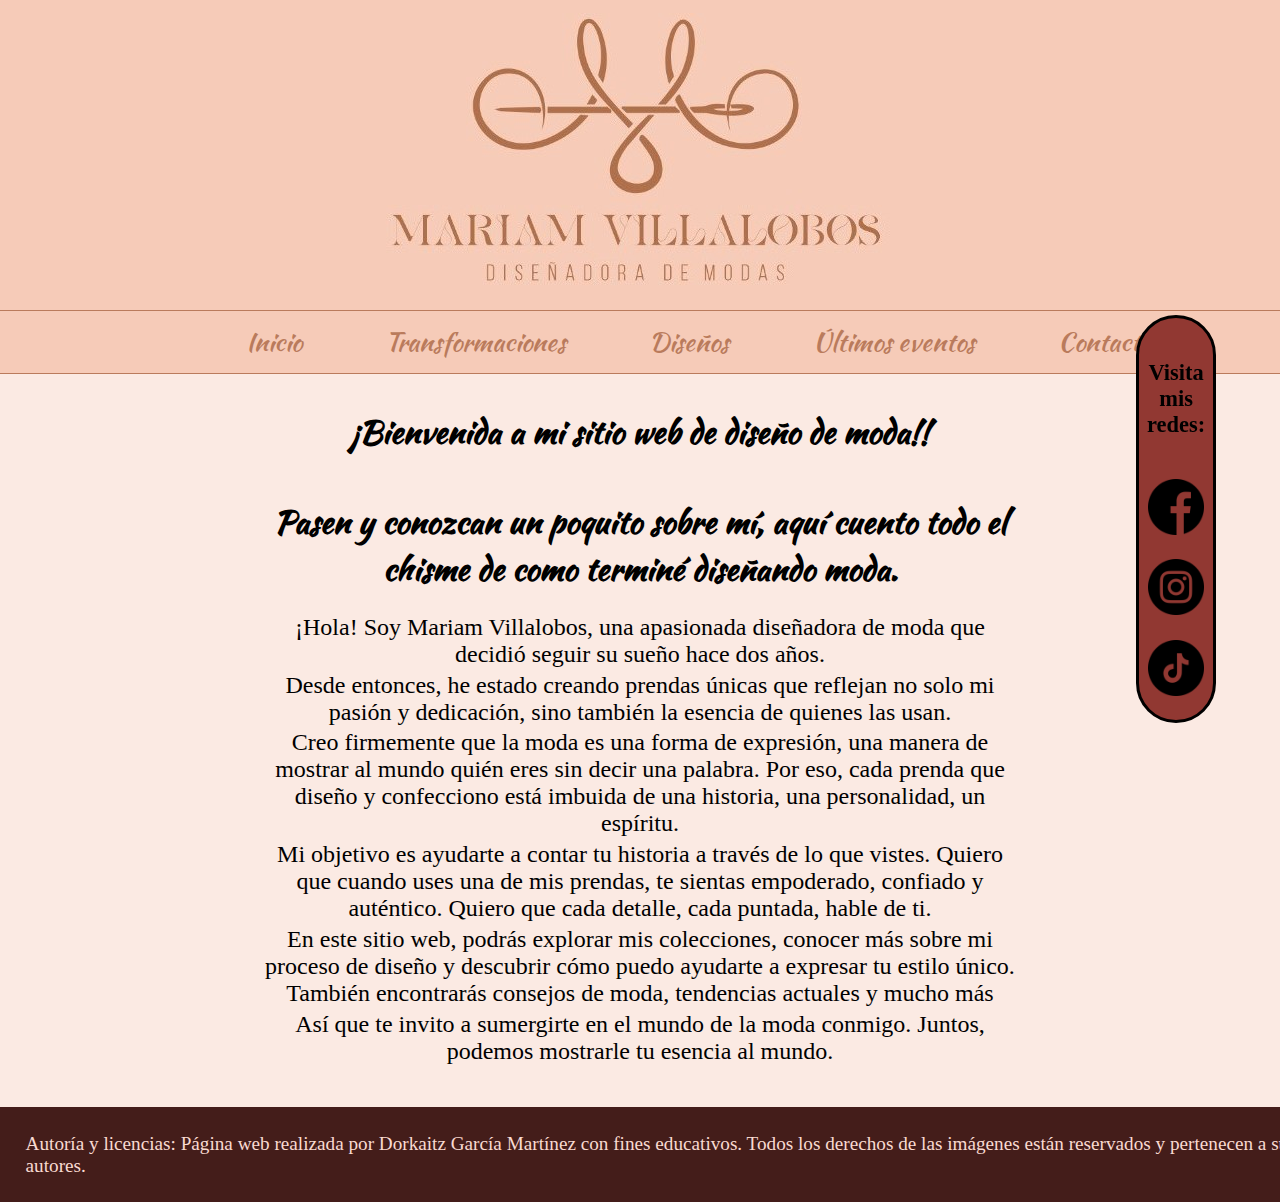
<file: index.html>
<!--

    ALUMNO: Dorkaitz García Martínez
    MÓDULO: LMSGI
    UD: 02
    TAREA EVALUATIVA 02

    FECHA: 23-10-2023 

    DESCRIPCION: Web pensada para una diseñadora de modas.
    
    Requisitos: Presentación del sitio con zona de navegación.
                Uso de etiquetas semánticas y de flexbox para un mejor diseño "responsive".
                Todos los documentos generados deberán estar bien formados y validados.
                Introducir 2 elementos o funcionalidades nuevos(no vistas en la UD).
                Cumplir con los derechos de autor (Creative Commons, copyright...). de los recursos utilizados.
-->
<!DOCTYPE html>
<html lang="es">
    <head>
        <meta charset="utf-8">
        <meta name="viewport" content="width=device-width, initial-scale=1.0">
        <title>Mariam Villalobos diseñadora de moda</title>
        <link rel="stylesheet" href="./archivos-css/styles.css">
    </head>
    <body>
        <header class="cabecera">
            <img class="logo" src="imagenes/logo5.jpg" width="540px" height="280px">
        </header>
        <nav class="menu-navegacion">
            <ul>
                <li><a href="./index.html">Inicio</a></li>
                <li><a href="./transformaciones.html">Transformaciones</a></li>
                <li><a href="./disennos.html">Diseños</a></li>
                <li><a href="./eventos.html">Últimos eventos</a></li>
                <li><a href="./contacto.html">Contacto</a></li>
            </ul>
        </nav>
        <main>
            <h1>¡Bienvenida a mi sitio web de diseño de moda!!</h1>
            <section class="biografia">
                <h1>Pasen y conozcan un poquito sobre mí, aquí cuento todo el chisme de como terminé diseñando moda.</h1>
                <article class="presentación">
                    <p>
                        ¡Hola! Soy Mariam Villalobos, una apasionada diseñadora de moda que decidió seguir su sueño hace dos años.
                    </p>
                    <p>
                        Desde entonces, he estado creando prendas únicas que reflejan no solo mi pasión y dedicación, sino también la 
                        esencia de quienes las usan.
                    </p>
                    <p>
                        Creo firmemente que la moda es una forma de expresión, una manera de mostrar al mundo quién eres sin decir una
                        palabra. Por eso, cada prenda que diseño y confecciono está imbuida de una historia, una personalidad,
                        un espíritu.
                    </p>
                    <p>
                        Mi objetivo es ayudarte a contar tu historia a través de lo que vistes. Quiero que cuando uses
                        una de mis prendas, te sientas empoderado, confiado y auténtico. Quiero que cada detalle, cada puntada, hable
                        de ti.
                    </p>
                    <p>
                        En este sitio web, podrás explorar mis colecciones, conocer más sobre mi proceso de diseño y descubrir
                        cómo puedo ayudarte a expresar tu estilo único. También encontrarás consejos de moda, tendencias actuales y mucho
                        más
                    </p>
                    <p>
                        Así que te invito a sumergirte en el mundo de la moda conmigo. Juntos, podemos mostrarle tu esencia al mundo.
                    </p>
                </article>
            </section>
        </main>
        <aside class="enlaces-redes">
            <h3>
                Visita mis redes:
            </h3>
            
            <a href="https://www.facebook.com/profile.php?id=100087753283803&mibextid=tzlV2A" target="_blank"><img src="./imagenes/facebook.png" width="80%" height="80%"></a>
            <a href="https://instagram.com/mvillalobb?igshid=OGQ5ZDc2ODk2ZA==" target="_blank"><img src="./imagenes/instagram.png" width="80%" height="80%"></a>
            <a href="https://www.tiktok.com/@mariamvillalobos1?_t=8hiOTLaPm0j&_r=1" target="_blank"><img src="./imagenes/tik-tok.png" width="80%" height="80%"></a>
            
            
        </aside>
        <footer>
            <div class="autor">
                Autoría y licencias: Página web realizada por Dorkaitz García Martínez con fines educativos. Todos los derechos de las imágenes están reservados y pertenecen a sus autores.
            </div>
        </footer>
    </body>
</html>
</file>
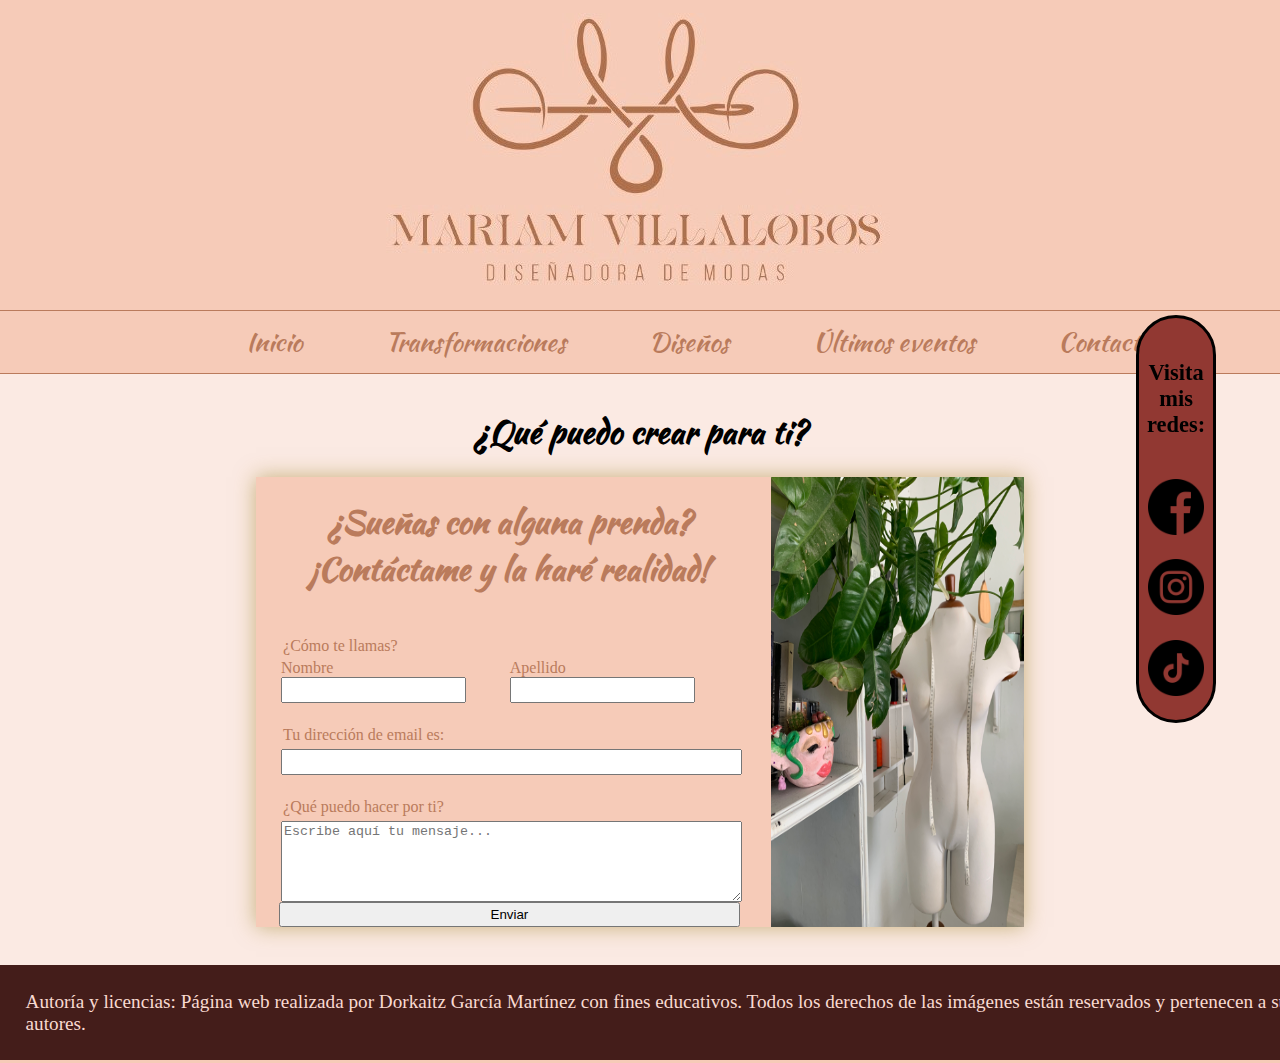
<file: contacto.html>
<!--

    ALUMNO: Dorkaitz García Martínez
    MÓDULO: LMSGI
    UD: 02
    TAREA EVALUATIVA 02

    FECHA: 23-10-2023 

    DESCRIPCION: Web pensada para una diseñadora de modas.

    Requisitos: Formulario para contactar y enviar comentarios por correo.
                Uso de etiquetas semánticas y de flexbox para un mejor diseño "responsive".
                Todos los documentos generados deberán estar bien formados y validados.
                Introducir 2 elementos o funcionalidades nuevos(no vistas en la UD).
                Cumplir con los derechos de autor (Creative Commons, copyright...). de los recursos utilizados.

-->
<!DOCTYPE html>
<html lang="es">
    <head>
        <meta charset="utf-8">
        <meta name="viewport" content="width=device-width, initial-scale=1.0">
        <title>Mariam Villalobos diseñadora de moda</title>
        <link rel="stylesheet" href="./archivos-css/style-contacto.css">
    </head>
    <body>
        <header class="cabecera">
            <img class="logo" src="imagenes/logo5.jpg" width="540px" height="280px">
            
        </header>
        <nav class="menu-navegacion">
            <ul>
                <li><a href="./index.html">Inicio</a></li>
                <li><a href="./transformaciones.html">Transformaciones</a></li>
                <li><a href="./disennos.html">Diseños</a></li>
                <li><a href="./eventos.html">Últimos eventos</a></li>
                <li><a href="./contacto.html">Contacto</a></li>
            </ul>
            
        </nav>
        <main>
            <h1>¿Qué puedo crear para ti?</h1>
            <div class="div-formulario">
                
                <section class="contenedor-form">
                    <h1>¿Sueñas con alguna prenda? ¡Contáctame y la haré realidad!</h1>
                    <form class="formulario" action="mailto:dogarcia@birt.eus" method="post">
                        <fieldset class="nombre-apellido">
                            <legend>¿Cómo te llamas?</legend>
                            <label for="nombre">Nombre
                                <input type="text" name="nombre">
                            </label>
                            <label for="apellido">Apellido
                                <input type="text" name="apellido">
                            </label>
                        </fieldset>
                        <fieldset>
                            <legend>Tu dirección de email es:</legend>
                            <input type="email" name="email" class="email">
                        </fieldset>
                        <fieldset>
                            <legend>¿Qué puedo hacer por ti?</legend>
                            <textarea name="consulta" rows="5" placeholder="Escribe aquí tu mensaje..."></textarea>
                        </fieldset>
                        <button type="submit" class="boton">Enviar</button>
                    </form>
                    
                </section>
                <img src="./imagenes/maniqui.JPG" alt="foto de un maniquí">
            </div>   
        </main>
        <aside class="enlaces-redes">
            <h3>
                Visita mis redes:
            </h3>
            
            <a href="https://www.facebook.com/profile.php?id=100087753283803&mibextid=tzlV2A" target="_blank"><img src="./imagenes/facebook.png" width="80%" height="80%"></a>
            <a href="https://instagram.com/mvillalobb?igshid=OGQ5ZDc2ODk2ZA==" target="_blank"><img src="./imagenes/instagram.png" width="80%" height="80%"></a>
            <a href="https://www.tiktok.com/@mariamvillalobos1?_t=8hiOTLaPm0j&_r=1" target="_blank"><img src="./imagenes/tik-tok.png" width="80%" height="80%"></a>
            
            
        </aside>
        <footer>
            <div class="autor">
                Autoría y licencias: Página web realizada por Dorkaitz García Martínez con fines educativos. Todos los derechos de las imágenes están reservados y pertenecen a sus autores.
            </div>
        </footer>
    </body>
</html>
</file>
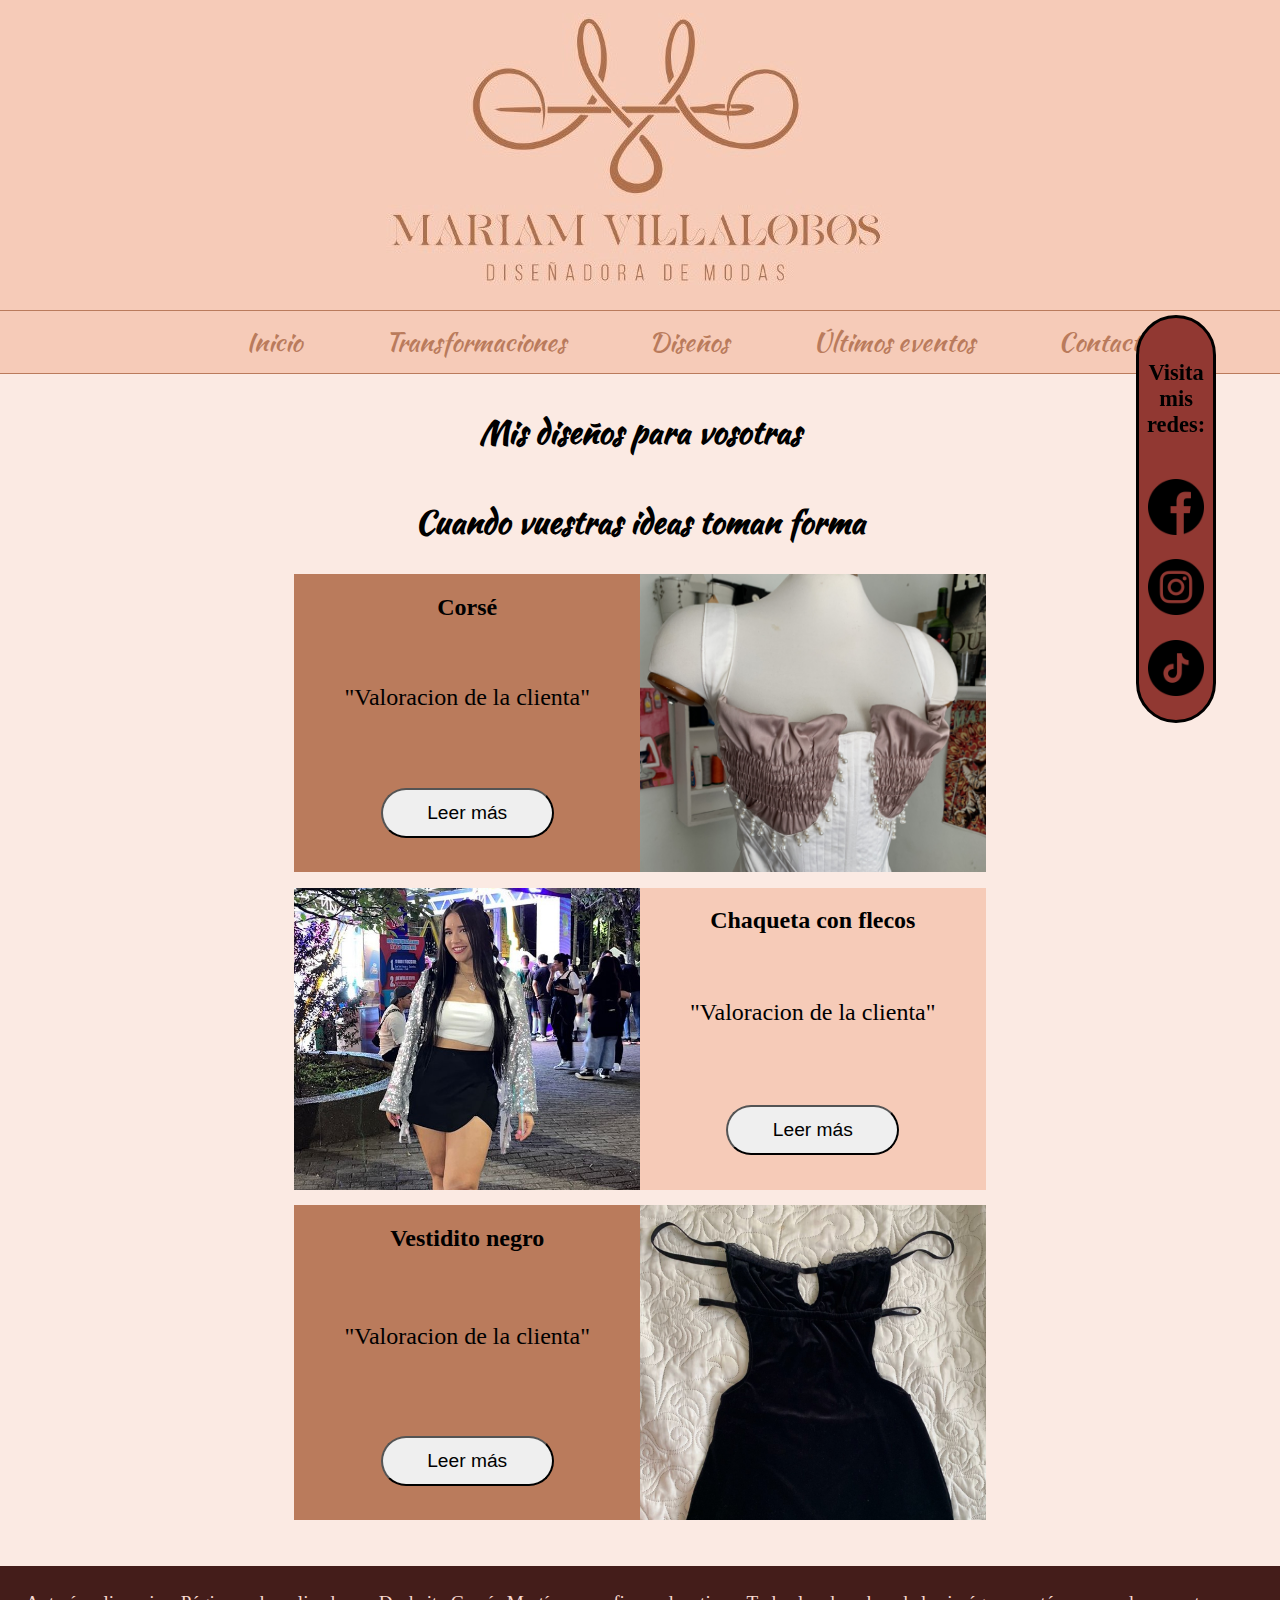
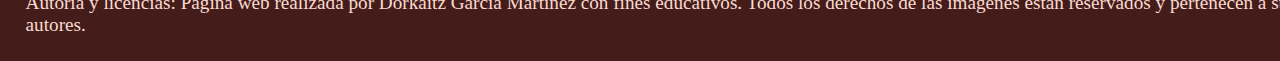
<file: disennos.html>
<!--

    ALUMNO: Dorkaitz García Martínez
    MÓDULO: LMSGI
    UD: 02
    TAREA EVALUATIVA 02

    FECHA: 23-10-2023 

    DESCRIPCION: Web pensada para una diseñadora de modas.

    Requisitos: Listado de productos con link a información detallada.
                Uso de etiquetas semánticas y de flexbox para un mejor diseño "responsive".
                Todos los documentos generados deberán estar bien formados y validados.
                Introducir 2 elementos o funcionalidades nuevos(no vistas en la UD).
                Cumplir con los derechos de autor (Creative Commons, copyright...). de los recursos utilizados.

-->
<!DOCTYPE html>
<html lang="es">
    <head>
        <meta charset="utf-8">
        <meta name="viewport" content="width=device-width, initial-scale=1.0">
        <title>Mariam Villalobos diseñadora de moda</title>
        <link rel="stylesheet" href="./archivos-css/style-listados.css">
    </head>
    <body>
        <header class="cabecera">
            <img class="logo" src="imagenes/logo5.jpg" width="540px" height="280px">
        </header>
        <nav class="menu-navegacion">
            <ul>
                <li><a href="./index.html">Inicio</a></li>
                <li><a href="./transformaciones.html">Transformaciones</a></li>
                <li><a href="./disennos.html">Diseños</a></li>
                <li><a href="./eventos.html">Últimos eventos</a></li>
                <li><a href="./contacto.html">Contacto</a></li>
            </ul>    
        </nav>
        <main>
            <h1>Mis diseños para vosotras</h1>
            <section class="listado ">
                <h1>Cuando vuestras ideas toman forma</h1>
                <!--- Elemento de lista 1 -->
                <article class="elemento-lista">
                    <div class="texto-elemento">
                        <h2>Vestidito negro</h2>
                        <p>"Valoracion de la clienta"</p>
                        <button>Leer más</button>
                    </div>
                    <div class="imagen-elemento">
                        <img src="./imagenes/vestido-negro1.jpg" alt="vestido negro de verano">
                    </div>
                </article>
                <!--- Elemento de lista 2 -->
                <article class="elemento-lista">
                    <div class="texto-elemento">
                        <h2>Chaqueta con flecos</h2>
                        <p>"Valoracion de la clienta"</p>
                        <button>Leer más</button>
                    </div>
                    <div class="imagen-elemento">
                        <img src="imagenes/chaqueta-flecos1.jpg" alt="chaqueta plateada con flecos">
                    </div>
                </article>
                <!--- Elemento de lista 3 -->
                <article class="elemento-lista">
                    <div class="texto-elemento">
                        <h2>Corsé</h2>
                        <p>"Valoracion de la clienta"</p>
                        <button><a href="./disennos/disenno-1.html">Leer más</a></button>
                    </div>
                    
                    <div class="imagen-elemento">
                        <img src="imagenes/corset.JPG" alt="imagen de un corset">
                    </div>
                </article>
            </section>
        </main>
        <aside class="enlaces-redes">
            <h3>
                Visita mis redes:
            </h3>
            <a href="https://www.facebook.com/profile.php?id=100087753283803&mibextid=tzlV2A" target="_blank"><img src="./imagenes/facebook.png" width="80%" height="80%"></a>
            <a href="https://instagram.com/mvillalobb?igshid=OGQ5ZDc2ODk2ZA==" target="_blank"><img src="./imagenes/instagram.png" width="80%" height="80%"></a>
            <a href="https://www.tiktok.com/@mariamvillalobos1?_t=8hiOTLaPm0j&_r=1" target="_blank"><img src="./imagenes/tik-tok.png" width="80%" height="80%"></a>
        </aside>
        <footer>
            <div class="autor">
                Autoría y licencias: Página web realizada por Dorkaitz García Martínez con fines educativos. Todos los derechos de las imágenes están reservados y pertenecen a sus autores.
            </div>
        </footer>
    </body>
</html>
</file>
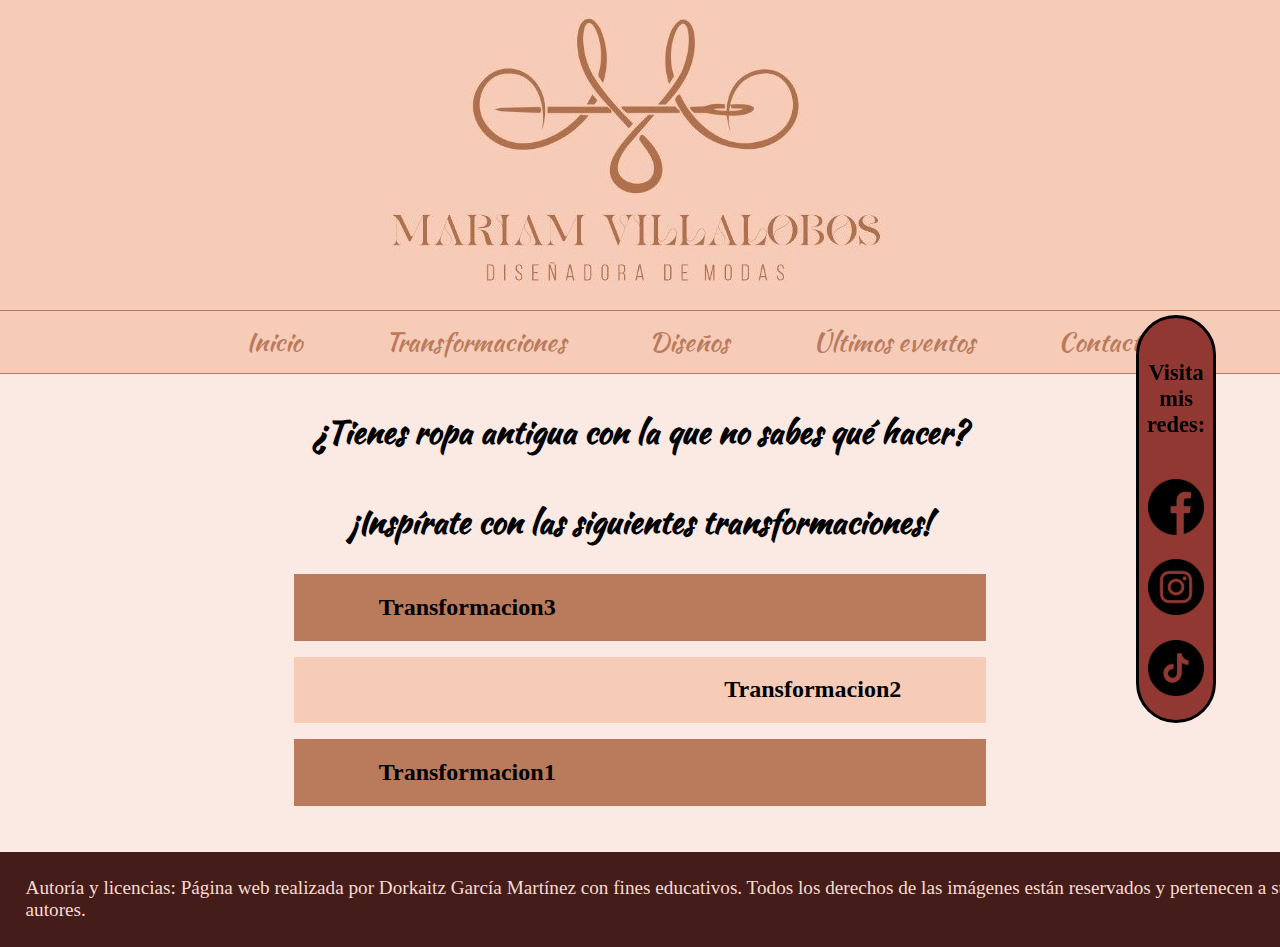
<file: transformaciones.html>
<!--

    ALUMNO: Dorkaitz García Martínez
    MÓDULO: LMSGI
    UD: 02
    TAREA EVALUATIVA 02

    FECHA: 23-10-2023 

    DESCRIPCION: Web pensada para una diseñadora de modas.

    Requisitos: Listado de productos con link a información detallada.
    Uso de etiquetas semánticas y de flexbox para un mejor diseño "responsive".
                Todos los documentos generados deberán estar bien formados y validados.
                Introducir 2 elementos o funcionalidades nuevos(no vistas en la UD).
                Cumplir con los derechos de autor (Creative Commons, copyright...). de los recursos utilizados.

-->
<!DOCTYPE html>
<html lang="es">
    <head>
        <meta charset="utf-8">
        <meta name="viewport" content="width=device-width, initial-scale=1.0">
        <title>Mariam Villalobos diseñadora de moda</title>
        <link rel="stylesheet" href="./archivos-css/style-listados.css">
    </head>
    <body>
        
        <header class="cabecera">
            <img class="logo" src="imagenes/logo5.jpg" width="540px" height="280px">
            
        </header>
        <nav class="menu-navegacion">
            <ul>
                <li><a href="./index.html">Inicio</a></li>
                <li><a href="./transformaciones.html">Transformaciones</a></li>
                <li><a href="./disennos.html">Diseños</a></li>
                <li><a href="./eventos.html">Últimos eventos</a></li>
                <li><a href="./contacto.html">Contacto</a></li>
            </ul>
            
        </nav>
        <main>
            <h1>¿Tienes ropa antigua con la que no sabes qué hacer?</h1>
            
            <article class="listado">
                <h1>¡Inspírate con las siguientes transformaciones!</h1>
                <!--- Elemento de lista 1 -->
                <article class="elemento-lista">
                    <div class="texto-elemento">
                        <h2>Transformacion1</h2>
                    </div>
                    <div class="imagen-elemento">

                    </div>
                </article>
                <!--- Elemento de lista 2 -->
                <article class="elemento-lista">
                    <div class="texto-elemento">
                        <h2>Transformacion2</h2>
                    </div>
                    <div class="imagen-elemento">
                        
                    </div>
                </article>
                <!--- Elemento de lista 3 -->
                <article class="elemento-lista">
                    <div class="texto-elemento">
                        <h2>Transformacion3</h2>
                    </div>
                    <div class="imagen-elemento">
                        
                    </div>
                </article>
            </section>
        </main>
        <aside class="enlaces-redes">
            <h3>
                Visita mis redes:
            </h3>
            <a href="https://www.facebook.com/profile.php?id=100087753283803&mibextid=tzlV2A" target="_blank"><img src="./imagenes/facebook.png" width="80%" height="80%"></a>
            <a href="https://instagram.com/mvillalobb?igshid=OGQ5ZDc2ODk2ZA==" target="_blank"><img src="./imagenes/instagram.png" width="80%" height="80%"></a>
            <a href="https://www.tiktok.com/@mariamvillalobos1?_t=8hiOTLaPm0j&_r=1" target="_blank"><img src="./imagenes/tik-tok.png" width="80%" height="80%"></a>
        </aside>
        <footer>
            <div class="autor">
                Autoría y licencias: Página web realizada por Dorkaitz García Martínez con fines educativos. Todos los derechos de las imágenes están reservados y pertenecen a sus autores.
            </div>
        </footer>
    </body>
</html>
</file>
<file: archivos-css/styles.css>
/*  Requisitos: 
        El diseño principal se realiza usando flexbox y además, se utilizan al menos 
        otros 3 métodos de posicionamiento (absoluto, relativo, float...)
        
        Se utilizan medidas relativas para mejorar la accesibilidad

*   Colores a utilizar:
        rosas: cc8b86, cda48e, 763332, 7d4f50,
        blancos: f7f3d8, f9eae1,
        verdes: 379d7b,
        dorados: dac26e, 
        marrones: d1be9c, aa998f

*/
/* Fuentes de la api de google */
@import url("https://fonts.googleapis.com/css2?family=Kaushan+Script&display=swap");
/* He creado un archivo diferente para los estilos de los elementos diferentes en cada página */

/* fin transformaciones */
/* Quiero usar una paleta de colores en toda la web y poder cambiarlos de forma rápida en caso
 * de ser necesario
 * ELEMENTO INNOVADOR 1
 */
:root {
    --fondo-main: rgba(255, 255, 255, 0.6);
    --fondo-body: #f6cbb8;
    --color-footer: #441d1a;
    --color-redes: #913832;
    --fuente-nav: #ba7b5c;
}
/* Reglas para toda la web */ 
body {
    width: 100vw;
    margin: 0;
    background-color: var(--fondo-body);
}
/* Reglas para los encabezados de cada pág */
header {
    margin: 0;
    text-align: center;
    padding: 1% 0;
    
}
/* Menu navegacion */
nav {
    font-size: 1.6em;
    position: sticky;
    top: 0;
    border-top: 1px solid var(--fuente-nav);
    border-bottom: 1px solid var(--fuente-nav);
    padding-top: 0;
    background-color: var(--fondo-body);
    display: flex;
    justify-content: center;
}
.menu-navegacion ul {
    margin: 0.5em 0;
}
.menu-navegacion li {
    display: inline;
    margin: 0 0 0 3em;
    color: var(--fuente-nav);
    font-family: "Kaushan Script";
}

/* fin Menu navegacion */
/* fin Cabecera */

/* enlaces */
a {
    text-decoration: none;
    color: inherit;
}
a:hover {
    text-decoration: underline;
}
/* fin enlaces */

/* Reglas para Main*/
main {
    width: 100%;
    text-align: center;
    padding: 1% 0 3%;
    background-color: var(--fondo-main);
    display: flex;
    flex-direction: column;
    align-items: center;
}
main h1 {
    font-family: "Kaushan Script";

}
section {
    width: 60%;
    
}
p {
    font-size: 1.5em;
    margin:0.5%;
}
/* fin main */

/* Reglas enlaces a redes sociales */
.enlaces-redes {
    width: 70px;
    border: solid 3px;
    border-radius: 2.5em;
    padding: 1em 0.1em 1em;
    background-color: var(--color-redes);
    text-align: center;
    font-size:1.2em;
    position: fixed;
    right: 5%;
    top: 35%;
}
.enlaces-redes img {
    margin-top: 1em;
}
/* Reglas para los footer */
footer {
    width: 100%;
    padding: 2%;
    color:#f9dad1;
    font-size: 1.2em;
    background-color: var(--color-footer);
}
/* fin footer */
</file>
<file: archivos-css/style-contacto.css>
@import url("./styles.css");
.div-formulario {
    width: 60%;
    display: flex;
    justify-content: space-between;
    background-color: var(--fondo-body);
    box-shadow: 0 0 20px 0 rgba(150,120,20, .5);
}
.div-formulario img {
    max-width: 33%;
}
.contenedor-form {
    flex-direction: column;
    color: var(--fuente-nav);
    padding-left: 3%;
    padding-right: 3%;
}

form {
    width: 100%;
    height: 100%;
    display: flex;
    flex-direction: column;
}
fieldset {
    width: 100%;
    margin-top: 5%;
    padding: 0;
    border: none;
    display: flex;
    justify-content: space-between;
    text-align: left;
}
legend {
    margin:1% 0 1%;
}
input {
    height: 20px;
}
textarea {
    width: 100%;
}
.email {
    width: 100%;
}
.boton {
    width: 100%;
    height: 25px;
}
</file>
<file: archivos-css/style-listados.css>
@import url("./styles.css");
.listado {
    width: 60%;
    min-width: 400px;
    display: flex;
    flex-direction: column-reverse;
    justify-content: center;
    align-items: center;
}
.listado h1 {
    order: 1;
}
.elemento-lista {
    margin: 1% 0;
    width: 90%;
    height: 1fr;
    display: flex;
    background-color: var(--fuente-nav);
}
.elemento-lista:nth-of-type(2n) {
    flex-direction: row-reverse;
    background-color: var(--fondo-body);
}
.texto-elemento {
    width: 50%;
    display: flex;
    flex-direction: column;
    justify-content: center;
    align-items: center;
    flex-wrap: nowrap;
}
.texto-elemento p {
    margin: auto 5%;
    text-align: center;
}
.texto-elemento button {
    justify-self: flex-end;
    border-radius: 2.5em;
    height: 20%;
    max-height: 50px;
    width: 50%;
    font-size: 1.2em;
    align-self: center;
    /* quiero poner el boton en la parte de abajo de la caja y no consigo hacerlo con justify-self */
    margin: 10%;
}
.imagen-elemento {
    width: 50%;
}
.imagen-elemento img {
    width: 100%;
    height: 100%;
}
</file>
